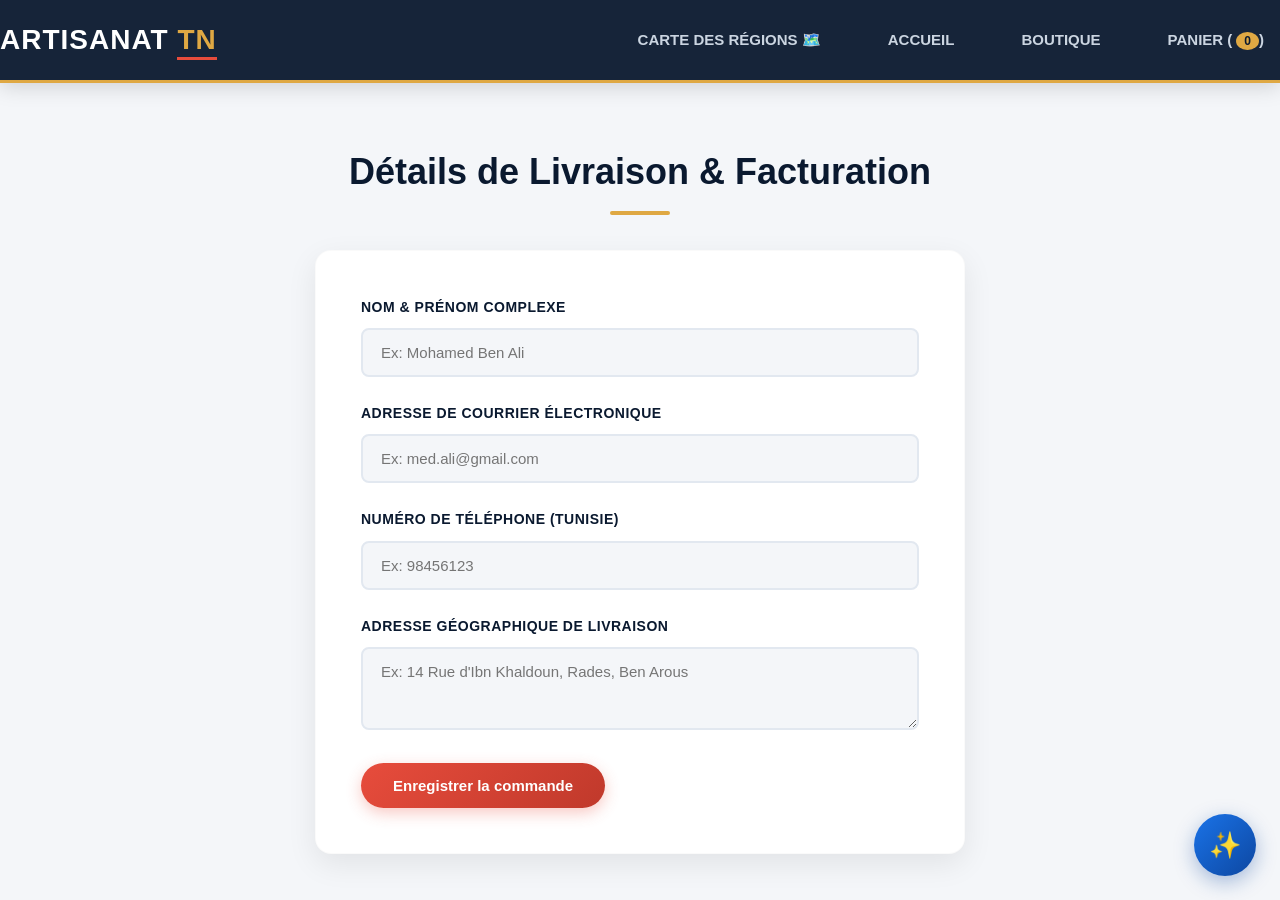
<file: checkout.html>
<!DOCTYPE html>
<html lang="fr">
<head>
    <meta charset="UTF-8">
    <meta name="viewport" content="width=device-width, initial-scale=1.0">
    <title>Artisanat TN | Caisse</title>
    <link rel="stylesheet" href="style.css">
    <link rel="stylesheet" href="responsive.css">
    <link rel="stylesheet" href="chatbot.css">
</head>
<body>
    <header class="main-header">
        <nav class="navbar">
            <div class="logo">Artisanat <span>TN</span></div>
            <ul class="nav-links">
                <li><a href="map.html">Carte des Régions 🗺️</a></li>
                <li><a href="index.html">Accueil</a></li>
                <li><a href="shop.html">Boutique</a></li>
                <li><a href="cart.html">Panier (<span id="cart-count">0</span>)</a></li>
            </ul>
        </nav>
    </header>

    <main class="container checkout-container">
        <h1 class="section-title">Détails de Livraison & Facturation</h1>
        
        <form id="checkout-form" class="checkout-form" novalidate>
            <div class="form-group">
                <label for="fullname">Nom & Prénom Complexe</label>
                <input type="text" id="fullname" placeholder="Ex: Mohamed Ben Ali">
                <span class="error-msg" id="error-name"></span>
            </div>
            <div class="form-group">
                <label for="email">Adresse de Courrier Électronique</label>
                <input type="email" id="email" placeholder="Ex: med.ali@gmail.com">
                <span class="error-msg" id="error-email"></span>
            </div>
            <div class="form-group">
                <label for="phone">Numéro de Téléphone (Tunisie)</label>
                <input type="tel" id="phone" placeholder="Ex: 98456123">
                <span class="error-msg" id="error-phone"></span>
            </div>
            <div class="form-group">
                <label for="address">Adresse Géographique de Livraison</label>
                <textarea id="address" rows="3" placeholder="Ex: 14 Rue d'Ibn Khaldoun, Rades, Ben Arous"></textarea>
                <span class="error-msg" id="error-address"></span>
            </div>
            
            <button type="submit" class="btn btn-block">Enregistrer la commande</button>
        </form>
    </main>

    <script src="main.js"></script>
    <script src="validation.js"></script>
    <script src="chatbot.js"></script>
</body>
</html>
</file>
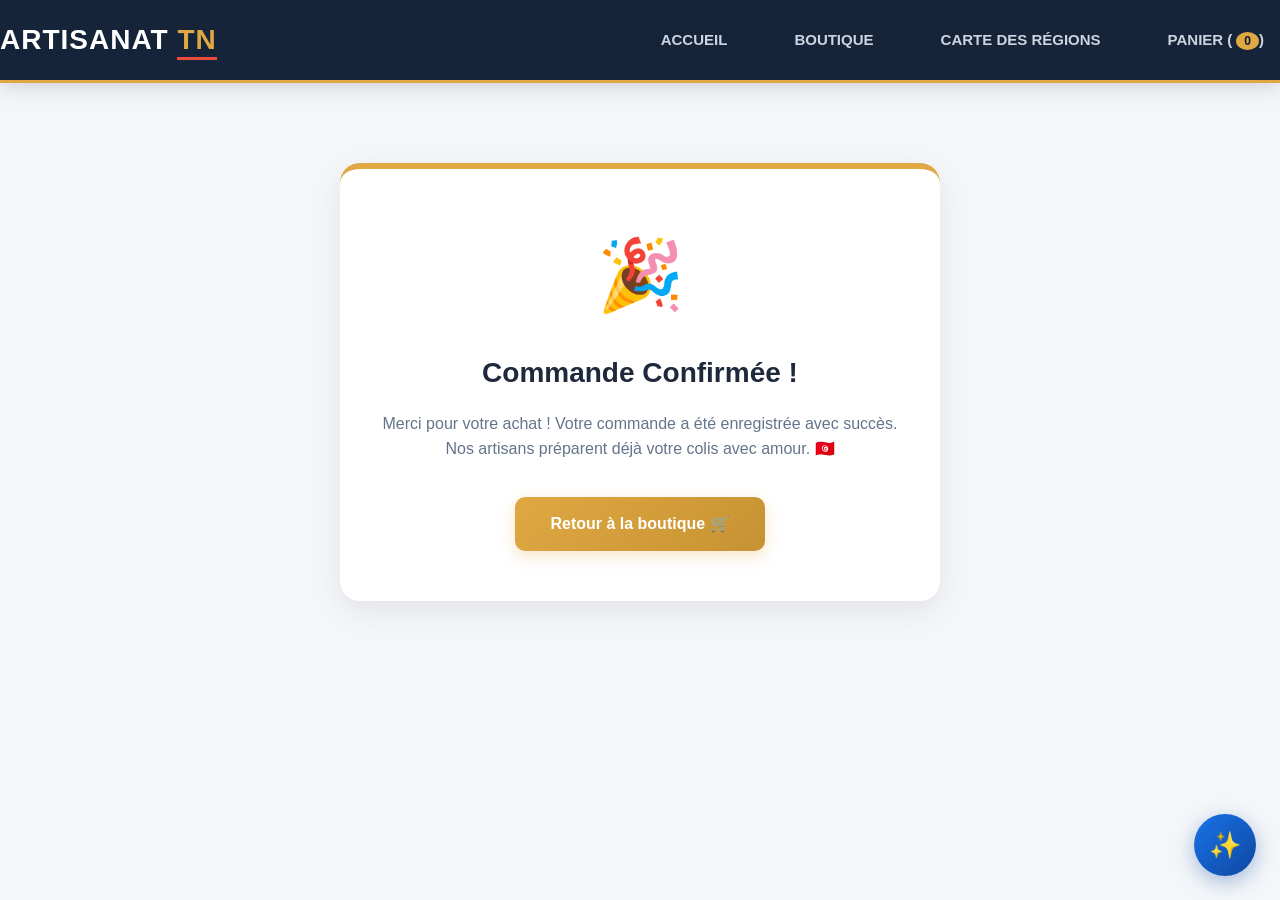
<file: confirmation.html>
<!DOCTYPE html>
<html lang="fr">
<head>
    <meta charset="UTF-8">
    <meta name="viewport" content="width=device-width, initial-scale=1.0">
    <title>Artisanat TN | Commande Confirmée</title>
    <link rel="stylesheet" href="style.css">
    <link rel="stylesheet" href="responsive.css">
    <link rel="stylesheet" href="chatbot.css">
    <style>
        .success-box {
            max-width: 600px;
            margin: 80px auto;
            background: #ffffff;
            padding: 50px 40px;
            border-radius: 20px;
            box-shadow: 0 10px 30px rgba(0,0,0,0.08);
            text-align: center;
            border-top: 6px solid #dfa843;
        }
        .success-icon {
            font-size: 70px;
            color: #10b981;
            margin-bottom: 20px;
            animation: scaleUp 0.5s ease-out;
        }
        @keyframes scaleUp {
            0% { transform: scale(0); }
            100% { transform: scale(1); }
        }
        .success-title {
            color: #1e293b;
            font-size: 28px;
            font-weight: 800;
            margin-bottom: 15px;
        }
        .success-text {
            color: #64748b;
            font-size: 16px;
            line-height: 1.6;
            margin-bottom: 35px;
        }
        .btn-return {
            display: inline-block;
            background: linear-gradient(135deg, #dfa843, #c79232);
            color: white;
            text-decoration: none;
            padding: 14px 35px;
            border-radius: 10px;
            font-weight: bold;
            box-shadow: 0 5px 15px rgba(223, 168, 67, 0.3);
            transition: all 0.2s;
        }
        .btn-return:hover {
            transform: translateY(-2px);
            opacity: 0.95;
        }
    </style>
</head>
<body>
    <header class="main-header">
        <nav class="navbar">
            <div class="logo">Artisanat <span>TN</span></div>
            <ul class="nav-links">
                <li><a href="index.html">Accueil</a></li>
                <li><a href="shop.html">Boutique</a></li>
                <li><a href="map.html">Carte des Régions</a></li>
                <li><a href="cart.html">Panier (<span id="cart-count">0</span>)</a></li>
            </ul>
        </nav>
    </header>

    <main class="container">
        <div class="success-box">
            <div class="success-icon">🎉</div>
            <h2 class="success-title">Commande Confirmée !</h2>
            <p class="success-text">
                Merci pour votre achat ! Votre commande a été enregistrée avec succès. <br>
                Nos artisans préparent déjà votre colis avec amour. 🇹🇳
            </p>
            <a href="shop.html" class="btn-return">Retour à la boutique 🛒</a>
        </div>
    </main>

    <script>
        document.addEventListener("DOMContentLoaded", () => {
            localStorage.removeItem("cart");
        });
    </script>
    <script src="chatbot.js"></script>
</body>
</html>
</file>
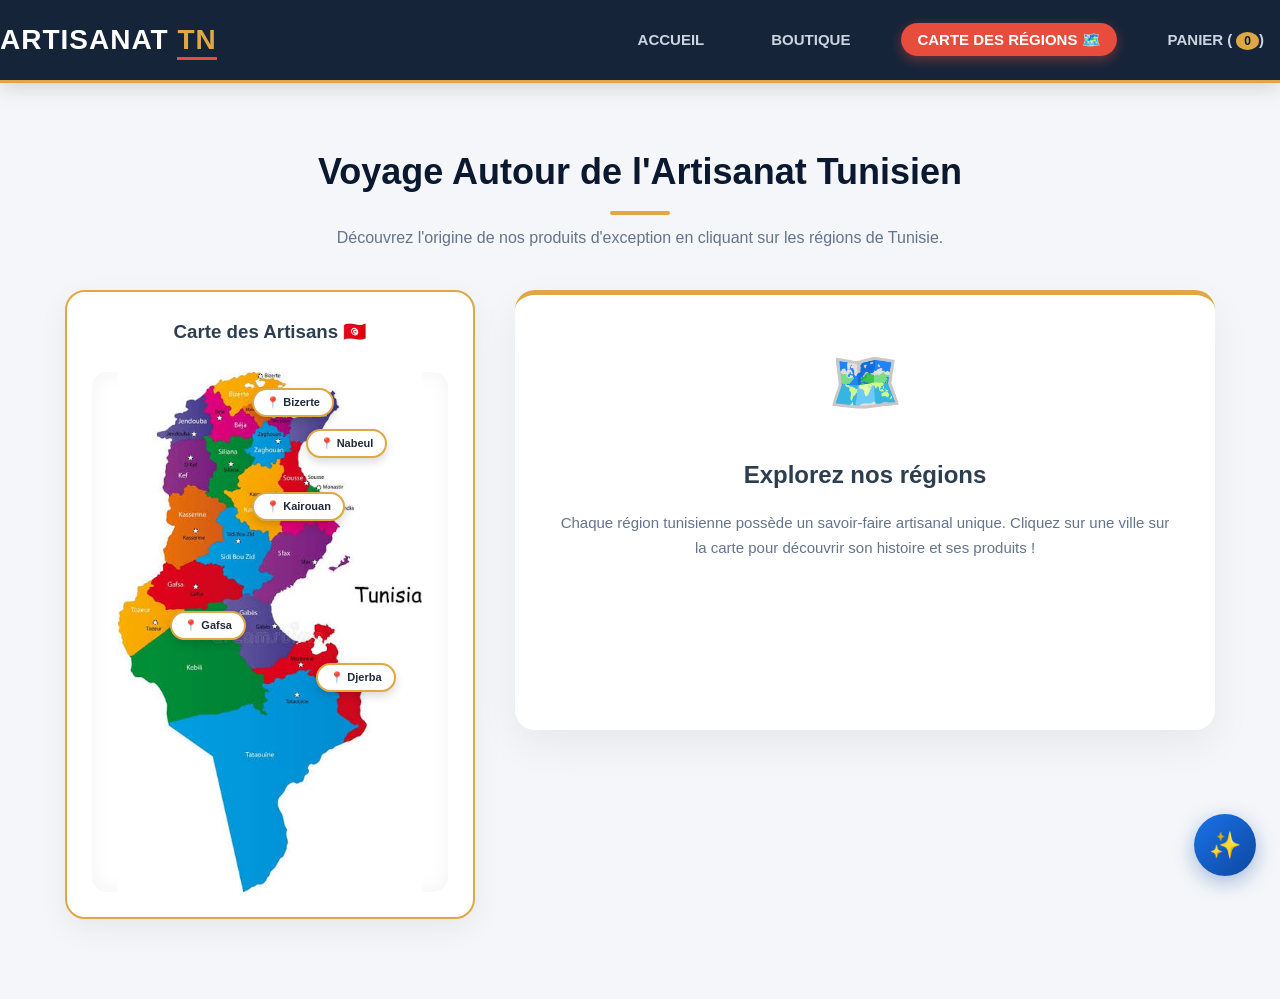
<file: map.html>
<!DOCTYPE html>
<html lang="fr">
<head>
    <meta charset="UTF-8">
    <meta name="viewport" content="width=device-width, initial-scale=1.0">
    <title>Artisanat TN | Carte Interactive</title>
    <link rel="stylesheet" href="style.css">
    <link rel="stylesheet" href="responsive.css">
    <link rel="stylesheet" href="chatbot.css">
    <style>
       
        .map-container-fixed {
            position: relative;
            width: 100%;
            max-width: 380px;
            height: 520px;
            margin: 0 auto;
            background: #ffffff;
            border-radius: 15px;
            box-shadow: inset 0 0 20px rgba(0,0,0,0.05);
        }

        .tunisia-map-img {
            width: 100%;
            height: 100%;
            object-fit: contain;
            display: block;
        }

        
        .region-btn {
            position: absolute;
            background: #ffffff;
            border: 2px solid #dfa843;
            color: #1e293b;
            padding: 6px 12px;
            border-radius: 20px;
            font-size: 11px;
            font-weight: bold;
            cursor: pointer;
            box-shadow: 0 4px 10px rgba(0,0,0,0.15);
            transition: all 0.3s cubic-bezier(0.175, 0.885, 0.32, 1.275);
            display: flex;
            align-items: center;
            gap: 4px;
            z-index: 10;
        }

        .region-btn:hover {
            background: #dfa843;
            color: #ffffff;
            transform: scale(1.1) translateY(-2px);
            box-shadow: 0 6px 15px rgba(223, 168, 67, 0.4);
        }

        .region-btn::after {
            content: '';
            position: absolute;
            width: 100%;
            height: 100%;
            top: 0;
            left: 0;
            border-radius: 20px;
            border: 1px solid #dfa843;
            opacity: 0;
            z-index: -1;
            animation: pulseBtn 2s infinite;
        }

        @keyframes pulseBtn {
            0% { transform: scale(1); opacity: 0.6; }
            100% { transform: scale(1.25); opacity: 0; }
        }
    </style>
</head>
<body>
    <header class="main-header">
        <nav class="navbar">
            <div class="logo">Artisanat <span>TN</span></div>
            <ul class="nav-links">
                <li><a href="index.html">Accueil</a></li>
                <li><a href="shop.html">Boutique</a></li>
                <li><a href="map.html" class="active">Carte des Régions 🗺️</a></li>
                <li><a href="cart.html">Panier (<span id="cart-count">0</span>)</a></li>
            </ul>
        </nav>
    </header>

    <main class="container" style="margin-top: 40px; margin-bottom: 80px;">
        <h2 class="section-title">Voyage Autour de l'Artisanat Tunisien</h2>
        <p class="section-subtitle">Découvrez l'origine de nos produits d'exception en cliquant sur les régions de Tunisie.</p>

        <div style="display: flex; gap: 40px; margin-top: 40px; align-items: flex-start; justify-content: center; flex-wrap: wrap;">
            
           
            <div class="map-wrapper" style="background: #ffffff; padding: 25px; border-radius: 20px; box-shadow: 0 10px 30px rgba(0,0,0,0.06); width: 410px; border: 2px solid #dfa843;">
                <h3 style="text-align: center; margin-bottom: 25px; color: #2c3e50; font-weight: 800;">Carte des Artisans 🇹🇳</h3>
                
                <div class="map-container-fixed">
                    <!-- يقرأ التصويرة المحلية إلّي سجّلتها بيدك -->
                    <img class="tunisia-map-img" src="tunisia-map.png" alt="Carte de la Tunisie">

                    <!-- النقاط التفاعلية موزعة بالصانتي فوق الولايات بالظبط -->
                    <button class="region-btn" style="top: 3%; left: 45%;" onclick="showRegion('bizerte')">📍 Bizerte</button>
                    <button class="region-btn" style="top: 11%; left: 60%;" onclick="showRegion('nabeul')">📍 Nabeul</button>
                    <button class="region-btn" style="top: 23%; left: 45%;" onclick="showRegion('kairouan')">📍 Kairouan</button>
                    <button class="region-btn" style="top: 46%; left: 22%;" onclick="showRegion('gafsa')">📍 Gafsa</button>
                    <button class="region-btn" style="top: 56%; left: 63%;" onclick="showRegion('djerba')">📍 Djerba</button>
                </div>
            </div>

            
            <div id="region-info-box" class="info-card-premium" style="flex: 1; min-width: 320px; background: #ffffff; padding: 40px; border-radius: 20px; box-shadow: 0 15px 40px rgba(0,0,0,0.06); border-top: 5px solid #dfa843; min-height: 440px;">
                
                <div id="default-info">
                    <div style="font-size: 60px; text-align: center; margin-bottom: 25px;">🗺️</div>
                    <h3 style="text-align: center; color: #2c3e50; font-size: 24px; font-weight: 700;">Explorez nos régions</h3>
                    <p style="text-align: center; color: #64748b; margin-top: 15px; line-height: 1.7; font-size: 15px;">
                        Chaque région tunisienne possède un savoir-faire artisanal unique. Cliquez sur une ville sur la carte pour découvrir son histoire et ses produits !
                    </p>
                </div>

                <div id="dynamic-info" style="display: none;">
                    <h3 id="region-title" style="color: #2c3e50; font-size: 28px; margin-bottom: 12px; font-weight: 800;">Nom de la Région</h3>
                    <span id="region-specialty" style="background: rgba(223, 168, 67, 0.12); color: #c79232; font-weight: bold; padding: 6px 16px; border-radius: 30px; font-size: 13px; display: inline-block; margin-bottom: 20px; border: 1px solid rgba(223, 168, 67, 0.3);">Spécialité</span>
                    <p id="region-desc" style="color: #475569; margin-top: 10px; line-height: 1.7; font-size: 15.5px;">Description...</p>
                    <div style="margin-top: 50px; text-align: right;">
                        <a id="region-link" href="shop.html" style="display: inline-block; text-decoration: none; text-align: center; background: linear-gradient(135deg, #dfa843, #c79232); color: white; padding: 14px 32px; border-radius: 12px; font-weight: bold; box-shadow: 0 5px 20px rgba(223,168,67,0.3); transition: all 0.3s;">Voir la boutique 🛒</a>
                    </div>
                </div>
            </div>

        </div>
    </main>

    <script>
        const regionsData = {
            nabeul: {
                title: "Nabeul (نابل)",
                specialty: "Poterie & Céramique Fine",
                desc: "Capitale incontournable de la poterie en Tunisie, Nabeul est célèbre pour ses assiettes richement décorées, ses vases azurs peints à la main et ses faïences artisanales.",
                filter: "poterie"
            },
            kairouan: {
                title: "Kairouan (القيروان)",
                specialty: "Tapis Berbère & Margoum",
                desc: "Haut lieu historique de l'artisanat du tissage. Les artisanes de Kairouan créent de magnifiques tapis et Margoums en pure laine, réputés pour la finesse de leurs motifs géométriques.",
                filter: "tapis"
            },
            bizerte: {
                title: "Sejnane - Bizerte (سجنان)",
                specialty: "Poterie de Sejnane (UNESCO)",
                desc: "La poterie de Sejnane est façonnée par les femmes avec des méthodes ancestrales uniques datant de l'âge du bronze. Classée au patrimoine mondial de l'UNESCO.",
                filter: "poterie"
            },
            gafsa: {
                title: "Gafsa (قفصة)",
                specialty: "Klim Gafsi Traditionnel",
                desc: "Reconnaissable entre tous grâce à ses couleurs chaudes et vibrantes et ses motifs de caravanes et de chameaux. Un tissage berbère solide et très décoratif.",
                filter: "tapis"
            },
            djerba: {
                title: "Djerba (جربة)",
                specialty: "Chapeaux en Paille & Tissage",
                desc: "L'artisanat djerbien brille par le travail délicat des feuilles de palmiers, donnant vie au célèbre chapeau 'Mdhalla' et à des couffins traditionnels chics.",
                filter: "all"
            }
        };

        function showRegion(id) {
            const data = regionsData[id];
            if (!data) return;

            document.getElementById("default-info").style.display = "none";
            document.getElementById("dynamic-info").style.display = "block";

            document.getElementById("region-title").textContent = data.title;
            document.getElementById("region-specialty").textContent = data.specialty;
            document.getElementById("region-desc").textContent = data.desc;
            
            document.getElementById("region-link").href = `shop.html?filter=${data.filter}`;
        }

        document.addEventListener("DOMContentLoaded", () => {
            const cart = JSON.parse(localStorage.getItem("cart")) || [];
            const countSpan = document.getElementById("cart-count");
            if (countSpan) {
                countSpan.textContent = cart.reduce((sum, item) => sum + (item.qty || 1), 0);
            }
        });
    </script>
    <script src="chatbot.js"></script>
</body>
</html>
</file>
<file: style.css>
:root {
    --primary: #0a192f;        
    --accent: #e74c3c;         
    --gold: #dfa843;           
    --bg-light: #f4f6f9;       
    --white: #ffffff;
    --text-dark: #1e272e;
    --text-muted: #7f8c8d;
    --card-shadow: 0 10px 30px rgba(0, 0, 0, 0.08);
    --transition: all 0.4s cubic-bezier(0.165, 0.84, 0.44, 1);
}


* { margin: 0; padding: 0; box-sizing: border-box; font-family: 'Segoe UI', Roboto, sans-serif; }
body { background: var(--bg-light); color: var(--text-dark); line-height: 1.6; }
.container { max-width: 1200px; margin: 0 auto; padding: 0 25px; }


.main-header { 
    background: rgba(10, 25, 47, 0.95); 
    backdrop-filter: blur(10px);
    position: sticky; top: 0; z-index: 1000; 
    border-bottom: 3px solid var(--gold);
    box-shadow: 0 4px 20px rgba(0,0,0,0.15);
}
.navbar { display: flex; justify-content: space-between; align-items: center; height: 80px; }
.logo { font-size: 28px; font-weight: 900; color: var(--white); text-transform: uppercase; letter-spacing: 1px; }
.logo span { color: var(--gold); position: relative; }
.logo span::after { content: ''; position: absolute; bottom: -5px; left: 0; width: 100%; height: 3px; background: var(--accent); }

.nav-links { display: flex; list-style: none; align-items: center; }
.nav-links li { margin-left: 35px; }
.nav-links a { 
    color: #cbd5e1; text-decoration: none; font-weight: 600; font-size: 15px; 
    text-transform: uppercase; padding: 8px 16px; border-radius: 20px; transition: var(--transition); 
}
.nav-links a:hover, .nav-links a.active { color: var(--white); background: var(--accent); box-shadow: 0 4px 12px rgba(231, 76, 60, 0.4); }


#cart-count { background: var(--gold); color: var(--primary); font-weight: bold; padding: 2px 8px; border-radius: 50%; margin-left: 4px; font-size: 12px; }


.slider-container { position: relative; width: 100%; height: 550px; overflow: hidden; }
.slide { position: absolute; width: 100%; height: 100%; opacity: 0; transform: scale(1.05); transition: opacity 1s ease-in-out, transform 1.2s ease-in-out; }
.slide.active { opacity: 1; transform: scale(1); }
.slide img { width: 100%; height: 100%; object-fit: cover; filter: brightness(0.4) contrast(1.1); }

.slide-content { 
    position: absolute; top: 50%; left: 10%; transform: translateY(-50%); 
    color: var(--white); max-width: 650px; z-index: 10;
}
.slide-content h2 { font-size: 48px; font-weight: 800; margin-bottom: 20px; line-height: 1.2; text-shadow: 0 4px 12px rgba(0,0,0,0.5); }
.slide-content p { font-size: 20px; margin-bottom: 30px; color: #e2e8f0; text-shadow: 0 2px 6px rgba(0,0,0,0.5); }


.btn { 
    display: inline-block; background: linear-gradient(135deg, var(--accent), #c0392b); 
    color: var(--white); padding: 14px 32px; border: none; border-radius: 50px; 
    cursor: pointer; text-decoration: none; font-weight: 700; font-size: 15px; 
    box-shadow: 0 5px 15px rgba(231, 76, 60, 0.3); transition: var(--transition); 
}
.btn:hover { transform: translateY(-3px) scale(1.03); box-shadow: 0 8px 25px rgba(231, 76, 60, 0.5); }

.slider-btn { 
    position: absolute; top: 50%; transform: translateY(-50%); 
    background: rgba(255,255,255,0.1); color: white; border: 1px solid rgba(255,255,255,0.2); 
    width: 55px; height: 55px; cursor: pointer; font-size: 20px; border-radius: 50%; 
    backdrop-filter: blur(5px); transition: var(--transition); z-index: 20;
}
.slider-btn:hover { background: var(--gold); color: var(--primary); border-color: var(--gold); box-shadow: 0 0 15px rgba(223,168,67,0.6); }
.prev-btn { left: 30px; } .next-btn { right: 30px; }


.services-banner { 
    display: grid; grid-template-columns: repeat(3, 1fr); gap: 30px;
    background: var(--white); margin-top: -50px; position: relative; z-index: 100; 
    padding: 35px; border-radius: 12px; box-shadow: var(--card-shadow); border-top: 4px solid var(--gold);
}
.service-item { display: flex; flex-direction: column; align-items: center; text-align: center; }
.service-item .icon { font-size: 35px; margin-bottom: 10px; filter: drop-shadow(0 2px 4px rgba(0,0,0,0.1)); }
.service-item h3 { font-size: 18px; color: var(--primary); font-weight: 700; margin-bottom: 5px; }
.service-item p { font-size: 14px; color: var(--text-muted); }


.section-title { margin: 60px 0 35px; text-align: center; font-size: 36px; color: var(--primary); font-weight: 800; position: relative; }
.section-title::after { content: ''; display: block; width: 60px; height: 4px; background: var(--gold); margin: 10px auto 0; border-radius: 2px; }

.categories-grid { display: grid; grid-template-columns: 1fr 1fr; gap: 30px; }
.category-card { 
    height: 320px; border-radius: 12px; display: flex; flex-direction: column; 
    justify-content: flex-end; align-items: flex-start; padding: 40px; 
    box-shadow: inset 0 -150px 100px rgba(0,0,0,0.7); transition: var(--transition); 
    border: 1px solid rgba(0,0,0,0.1); cursor: pointer;
}
.category-card:hover { transform: translateY(-8px); box-shadow: inset 0 -150px 100px rgba(0,0,0,0.8), 0 15px 35px rgba(0,0,0,0.15); }
.category-card h3 { font-size: 28px; color: var(--white); margin-bottom: 5px; font-weight: 700; }
.category-card p { font-size: 15px; color: #e2e8f0; margin-bottom: 20px; }


.shop-layout { display: grid; grid-template-columns: 300px 1fr; gap: 40px; margin-top: 40px; }
.sidebar-filters { background: var(--white); padding: 30px; border-radius: 12px; box-shadow: var(--card-shadow); height: fit-content; border: 1px solid rgba(0,0,0,0.03); }
.sidebar-filters h3 { font-size: 20px; margin-bottom: 25px; color: var(--primary); border-bottom: 2px solid var(--bg-light); padding-bottom: 15px; font-weight: 700; }
.filter-group { margin-bottom: 25px; }
.filter-group label { display: block; margin-bottom: 10px; font-weight: 600; font-size: 14px; color: var(--text-dark); }
.filter-group input, .filter-group select { width: 100%; padding: 12px 15px; border: 2px solid #e2e8f0; border-radius: 8px; outline: none; font-size: 14px; transition: var(--transition); }
.filter-group input:focus, .filter-group select:focus { border-color: var(--gold); box-shadow: 0 0 10px rgba(223,168,67,0.2); }


.products-grid { display: grid; grid-template-columns: repeat(auto-fill, minmax(260px, 1fr)); gap: 30px; }
.product-card { 
    background: var(--white); padding: 15px; border-radius: 12px; text-align: center; 
    box-shadow: var(--card-shadow); transition: var(--transition); border: 1px solid rgba(0,0,0,0.02); 
    display: flex; flex-direction: column; justify-content: space-between;
}
.product-card:hover { transform: translateY(-10px); box-shadow: 0 20px 40px rgba(0,0,0,0.12); }
.product-card img { width: 100%; height: 240px; object-fit: cover; border-radius: 8px; margin-bottom: 15px; }
.product-card h3 { font-size: 17px; font-weight: 700; color: var(--primary); margin-bottom: 10px; min-height: 48px; display: flex; align-items: center; justify-content: center; }
.product-card p { color: var(--accent); font-weight: 800; font-size: 18px; margin-bottom: 15px; }


.product-detail-layout { display: grid; grid-template-columns: 1.1fr 0.9fr; gap: 60px; background: var(--white); padding: 50px; border-radius: 16px; box-shadow: var(--card-shadow); margin-top: 40px; }
.product-gallery { position: relative; overflow: hidden; border-radius: 12px; box-shadow: 0 8px 25px rgba(0,0,0,0.05); }
.product-gallery img { width: 100%; height: 480px; object-fit: cover; transition: transform 0.5s; }
.product-gallery img:hover { transform: scale(1.05); }
.product-info h1 { font-size: 36px; font-weight: 800; color: var(--primary); margin-bottom: 15px; line-height: 1.3; }
.product-info .price { font-size: 28px; color: var(--accent); font-weight: 900; margin-bottom: 25px; background: #fef2f2; display: inline-block; padding: 5px 15px; border-radius: 6px; }
.product-info p { color: #555; font-size: 16px; line-height: 1.8; }
.purchase-zone { margin: 35px 0; display: flex; align-items: center; gap: 20px; background: var(--bg-light); padding: 20px; border-radius: 10px; }
.purchase-zone input { width: 80px; padding: 12px; text-align: center; border: 2px solid #cbd5e1; border-radius: 8px; font-weight: bold; font-size: 16px; }


.cart-table { width: 100%; border-collapse: separate; border-spacing: 0 12px; margin-top: 20px; }
.cart-table th { background: var(--primary); color: white; font-weight: 600; padding: 20px; text-transform: uppercase; font-size: 14px; letter-spacing: 0.5px; }
.cart-table th:first-child { border-radius: 8px 0 0 8px; }
.cart-table th:last-child { border-radius: 0 8px 8px 0; }
.cart-table tr { background: white; transition: var(--transition); }
.cart-table td { padding: 20px; box-shadow: 0 5px 15px rgba(0,0,0,0.02); border-top: 1px solid #f1f5f9; border-bottom: 1px solid #f1f5f9; }
.cart-table td:first-child { border-left: 1px solid #f1f5f9; border-radius: 8px 0 0 8px; }
.cart-table td:last-child { border-right: 1px solid #f1f5f9; border-radius: 0 8px 8px 0; }
.cart-summary { background: var(--primary); color: white; padding: 35px; margin-top: 40px; text-align: right; border-radius: 12px; box-shadow: var(--card-shadow); border-right: 6px solid var(--gold); }
.cart-summary h3 { font-size: 24px; margin-bottom: 20px; font-weight: 700; }
.cart-summary h3 span { color: var(--gold); }


.checkout-container { max-width: 700px; margin-top: 40px; }
.checkout-form { background: white; padding: 45px; border-radius: 16px; box-shadow: var(--card-shadow); border: 1px solid rgba(0,0,0,0.02); }
.form-group { margin-bottom: 25px; }
.form-group label { display: block; margin-bottom: 10px; font-weight: 700; font-size: 14px; color: var(--primary); text-transform: uppercase; letter-spacing: 0.5px; }
.form-group input, .form-group textarea { width: 100%; padding: 14px 18px; border: 2px solid #e2e8f0; border-radius: 8px; outline: none; font-size: 15px; transition: var(--transition); background: var(--bg-light); }
.form-group input:focus, .form-group textarea:focus { border-color: var(--accent); background: var(--white); box-shadow: 0 0 12px rgba(231, 76, 60, 0.15); }

.section-subtitle {
    text-align: center;
    color: var(--text-muted);
    margin-top: -25px;
    margin-bottom: 40px;
    font-size: 16px;
}

.form-wrapper {
    background: #ffffff;
    padding: 50px;
    border-radius: 20px;
    box-shadow: 0 15px 40px rgba(0, 0, 0, 0.06);
    border: 1px solid rgba(223, 168, 67, 0.15); /* رشة ذهبية خفيفة على الإطار */
    max-width: 850px;
    margin: 0 auto 80px auto;
    position: relative;
    overflow: hidden;
}


.form-wrapper::before {
    content: '';
    position: absolute;
    top: 0;
    left: 0;
    width: 100%;
    height: 5px;
    background: linear-gradient(90deg, var(--accent), var(--gold));
}

.form-row {
    display: flex;
    gap: 30px;
    margin-bottom: 25px;
}

.form-group-premium {
    flex: 1;
    display: flex;
    flex-direction: column;
}

.form-group-premium label {
    font-size: 14px;
    font-weight: 700;
    color: var(--primary);
    margin-bottom: 8px;
    text-transform: uppercase;
    letter-spacing: 0.5px;
}

.form-group-premium input, 
.form-group-premium select {
    padding: 14px 20px;
    border: 2px solid #e2e8f0;
    border-radius: 10px;
    outline: none;
    font-size: 15px;
    color: var(--text-dark);
    background-color: #f8fafc;
    transition: all 0.3s ease;
}


.form-group-premium input:focus, 
.form-group-premium select:focus {
    border-color: var(--accent);
    background-color: #ffffff;
    box-shadow: 0 0 0 4px rgba(231, 76, 60, 0.1);
    transform: translateY(-2px); 
}

.form-submit-center {
    text-align: center;
    margin-top: 35px;
}


.btn-gold-premium {
    background: linear-gradient(135deg, var(--gold), #c79232) !important;
    color: var(--primary) !important;
    font-weight: 800 !important;
    letter-spacing: 0.5px;
    box-shadow: 0 6px 20px rgba(223, 168, 67, 0.3) !important;
    padding: 16px 45px !important;
}

.btn-gold-premium:hover {
    background: linear-gradient(135deg, #c79232, var(--gold)) !important;
    box-shadow: 0 10px 25px rgba(223, 168, 67, 0.5) !important;
    color: var(--primary) !important;
}


.form-group-premium select option {
    padding: 10px;
    color: var(--text-dark);
}


.slide-content h2 {
    animation: fadeInUp 1s ease-in-out forwards;
}
@keyframes fadeInUp {
    from { opacity: 0; transform: translateY(30px); }
    to { opacity: 1; transform: translateY(0); }
}


.section-subtitle {
    text-align: center;
    color: #64748b;
    margin-top: -25px;
    margin-bottom: 40px;
    font-size: 16px;
}

.form-wrapper {
    background: #ffffff;
    padding: 50px;
    border-radius: 20px;
    box-shadow: 0 15px 40px rgba(0, 0, 0, 0.06);
    border: 1px solid rgba(223, 168, 67, 0.15);
    max-width: 850px;
    margin: 0 auto 80px auto;
    position: relative;
    overflow: hidden;
}

.form-wrapper::before {
    content: '';
    position: absolute;
    top: 0;
    left: 0;
    width: 100%;
    height: 5px;
    background: linear-gradient(90deg, var(--accent, #e74c3c), var(--gold, #dfa843));
}

.form-row {
    display: flex;
    gap: 30px;
    margin-bottom: 25px;
}

.form-group-premium {
    flex: 1;
    display: flex;
    flex-direction: column;
}

.form-group-premium label {
    font-size: 14px;
    font-weight: 700;
    color: var(--primary, #2c3e50);
    margin-bottom: 8px;
    text-transform: uppercase;
    letter-spacing: 0.5px;
}

.form-group-premium input, 
.form-group-premium select {
    padding: 14px 20px;
    border: 2px solid #e2e8f0;
    border-radius: 10px;
    outline: none;
    font-size: 15px;
    color: #1e293b;
    background-color: #f8fafc;
    transition: all 0.3s ease;
}

.form-group-premium input:focus, 
.form-group-premium select:focus {
    border-color: var(--gold, #dfa843);
    background-color: #ffffff;
    box-shadow: 0 0 0 4px rgba(223, 168, 67, 0.15);
    transform: translateY(-2px);
}

.form-submit-center {
    text-align: center;
    margin-top: 35px;
}

.btn-gold-premium {
    background: linear-gradient(135deg, var(--gold, #dfa843), #c79232) !important;
    color: #ffffff !important;
    font-weight: 800 !important;
    letter-spacing: 0.5px;
    box-shadow: 0 6px 20px rgba(223, 168, 67, 0.3) !important;
    padding: 16px 45px !important;
    border: none;
    border-radius: 10px;
    cursor: pointer;
    transition: all 0.3s ease;
}

.btn-gold-premium:hover {
    background: linear-gradient(135deg, #c79232, var(--gold, #dfa843)) !important;
    box-shadow: 0 10px 25px rgba(223, 168, 67, 0.5) !important;
}


.sidebar-filters {
    background: #ffffff;
    padding: 30px;
    border-radius: 16px;
    box-shadow: 0 10px 30px rgba(0, 0, 0, 0.04);
    border: 1px solid #f1f5f9;
    height: fit-content;
}

.filter-group input[type="text"],
.sidebar-filters select {
    width: 100%;
    padding: 14px 18px;
    border: 2px solid #e2e8f0;
    border-radius: 12px;
    font-size: 14px;
    outline: none;
    background-color: #f8fafc;
    transition: all 0.3s ease;
}

.filter-group input[type="text"]:focus,
.sidebar-filters select:focus {
    border-color: var(--gold, #dfa843);
    background-color: #ffffff;
    box-shadow: 0 0 0 4px rgba(223, 168, 67, 0.15);
}


.products-grid {
    display: grid;
    grid-template-columns: repeat(auto-fill, minmax(280px, 1fr));
    gap: 30px;
    width: 100%;
}

.product-card {
    background: #ffffff;
    border-radius: 16px;
    overflow: hidden;
    box-shadow: 0 8px 24px rgba(0,0,0,0.04);
    border: 1px solid #f1f5f9;
    transition: all 0.3s ease;
    display: flex;
    flex-direction: column;
}

.product-card:hover {
    transform: translateY(-8px);
    box-shadow: 0 15px 35px rgba(0,0,0,0.1);
    border-color: rgba(223, 168, 67, 0.3);
}

.product-image-wrapper {
    width: 100%;
    height: 220px;
    overflow: hidden;
}

.product-image-wrapper img {
    width: 100%;
    height: 100%;
    object-fit: cover;
    transition: transform 0.5s ease;
}

.product-card:hover .product-image-wrapper img {
    transform: scale(1.08);
}

.product-info {
    padding: 20px;
    display: flex;
    flex-direction: column;
    flex-grow: 1;
}

.product-cat-tag {
    font-size: 11px;
    font-weight: 700;
    text-transform: uppercase;
    color: var(--gold, #dfa843);
    background: rgba(223, 168, 67, 0.1);
    padding: 4px 10px;
    border-radius: 20px;
    width: fit-content;
    margin-bottom: 12px;
}

.product-info h3 {
    font-size: 17px;
    margin-bottom: 8px;
    font-weight: 700;
}

.product-desc {
    font-size: 13px;
    color: #64748b;
    line-height: 1.5;
    margin-bottom: 20px;
    flex-grow: 1;
}

.product-meta {
    display: flex;
    justify-content: space-between;
    align-items: center;
    margin-top: auto;
    border-top: 1px solid #f1f5f9;
    padding-top: 15px;
}

.product-price {
    font-size: 18px;
    font-weight: 800;
    color: var(--accent, #e74c3c);
}

.btn-add-cart {
    background: var(--primary, #2c3e50);
    color: #ffffff;
    padding: 8px 16px;
    font-size: 13px;
    border-radius: 8px;
    font-weight: 600;
    border: none;
    cursor: pointer;
    transition: all 0.2s ease;
}

.btn-add-cart:hover {
    background: var(--gold, #dfa843);
    color: #ffffff;
}

.no-products {
    grid-column: 1 / -1;
    text-align: center;
    padding: 50px;
    font-size: 16px;
    color: #64748b;
}

.map-point {
    position: absolute;
    font-size: 24px;
    cursor: pointer;
    transition: transform 0.3s ease;
    z-index: 10;
}

.map-point:hover {
    transform: scale(1.4) translateY(-5px);
}


.map-point .tooltip {
    visibility: hidden;
    background-color: var(--primary, #2c3e50);
    color: #fff;
    text-align: center;
    padding: 5px 10px;
    border-radius: 6px;
    position: absolute;
    z-index: 12;
    bottom: 125%;
    left: 50%;
    margin-left: -35px;
    font-size: 11px;
    font-weight: bold;
    box-shadow: 0 4px 10px rgba(0,0,0,0.15);
    opacity: 0;
    transition: opacity 0.3s;
}

.map-point:hover .tooltip {
    visibility: visible;
    opacity: 1;
}


@keyframes pulsePoint {
    0% { transform: scale(1); opacity: 1; }
    100% { transform: scale(1.5); opacity: 0; }
}
</file>
<file: responsive.css>
@media (max-width: 1024px) {
    .shop-layout { grid-template-columns: 1fr; }
    .product-detail-layout { grid-template-columns: 1fr; gap: 40px; padding: 30px; }
    .product-gallery img { height: 360px; }
}

@media (max-width: 768px) {
    .navbar { flex-direction: column; height: auto; padding: 20px 0; gap: 15px; }
    .nav-links { width: 100%; justify-content: center; flex-wrap: wrap; gap: 10px; }
    .nav-links li { margin-left: 0; }
    .nav-links a { padding: 6px 12px; font-size: 13px; }
    
    .slider-container { height: 350px; }
    .slide-content { left: 5%; right: 5%; text-align: center; top: 50%; }
    .slide-content h2 { font-size: 28px; }
    .slide-content p { font-size: 16px; }
    .slider-btn { width: 45px; height: 45px; font-size: 16px; }
    
    .services-banner { grid-template-columns: 1fr; gap: 25px; margin-top: 20px; padding: 25px; }
    .categories-grid { grid-template-columns: 1fr; }
    .category-card { height: 240px; padding: 25px; }
    .category-card h3 { font-size: 22px; }
    
    .cart-table, .cart-table thead, .cart-table tbody, .cart-table th, .cart-table td, .cart-table tr { display: block; }
    .cart-table thead { display: none; }
    .cart-table tr { margin-bottom: 15px; padding: 15px; border: 1px solid #e2e8f0; border-radius: 8px; }
    .cart-table td { text-align: right; padding: 10px 5px; border: none; box-shadow: none; }
    .cart-table td::before { content: attr(data-label); float: left; font-weight: bold; color: var(--primary); }
    
    .checkout-form { padding: 25px; }
}
</file>
<file: chatbot.css>
/* Chatbot Container Base */
#gemini-chatbot-container {
    position: fixed;
    bottom: 24px;
    right: 24px;
    z-index: 9999;
    font-family: 'Segoe UI', system-ui, -apple-system, sans-serif;
}

/* Floating Toggle Button */
#gemini-toggle-btn {
    background: linear-gradient(135deg, #1a73e8, #0d47a1);
    color: #ffffff;
    border: none;
    width: 62px;
    height: 62px;
    border-radius: 50%;
    cursor: pointer;
    box-shadow: 0 6px 20px rgba(13, 71, 161, 0.35);
    font-size: 26px;
    display: flex;
    align-items: center;
    justify-content: center;
    transition: transform 0.3s cubic-bezier(0.175, 0.885, 0.32, 1.275), box-shadow 0.3s ease;
    position: relative;
}

#gemini-toggle-btn:hover {
    transform: scale(1.08) translateY(-2px);
    box-shadow: 0 8px 25px rgba(13, 71, 161, 0.45);
}

/* Main Chat Box Window */
#gemini-chat-box {
    display: none;
    width: 370px;
    height: 520px;
    max-width: calc(100vw - 32px);
    max-height: calc(100vh - 100px);
    background: #ffffff;
    border-radius: 20px;
    box-shadow: 0 12px 40px rgba(0, 0, 0, 0.18);
    border: 1px solid #e2e8f0;
    flex-direction: column;
    overflow: hidden;
    position: absolute;
    bottom: 78px;
    right: 0;
    animation: geminiSlideUp 0.3s cubic-bezier(0.16, 1, 0.3, 1);
}

@keyframes geminiSlideUp {
    from {
        opacity: 0;
        transform: translateY(20px) scale(0.95);
    }
    to {
        opacity: 1;
        transform: translateY(0) scale(1);
    }
}

/* Chat Header */
.gemini-header {
    background: linear-gradient(135deg, #1a73e8, #0d47a1);
    color: #ffffff;
    padding: 14px 18px;
    font-weight: 700;
    display: flex;
    justify-content: space-between;
    align-items: center;
    box-shadow: 0 2px 10px rgba(0,0,0,0.1);
}

.gemini-header-info {
    display: flex;
    align-items: center;
    gap: 10px;
}

.gemini-avatar {
    width: 34px;
    height: 34px;
    background: rgba(255, 255, 255, 0.2);
    border-radius: 50%;
    display: flex;
    align-items: center;
    justify-content: center;
    font-size: 18px;
}

.gemini-header-title {
    font-size: 15px;
    line-height: 1.2;
}

.gemini-header-subtitle {
    font-size: 11px;
    opacity: 0.85;
    font-weight: 400;
}

.gemini-header-actions {
    display: flex;
    align-items: center;
    gap: 10px;
}

.gemini-header-btn {
    background: transparent;
    border: none;
    color: white;
    cursor: pointer;
    font-size: 18px;
    opacity: 0.85;
    transition: opacity 0.2s ease, transform 0.2s ease;
    padding: 2px;
    display: flex;
    align-items: center;
    justify-content: center;
}

.gemini-header-btn:hover {
    opacity: 1;
    transform: scale(1.1);
}

/* Settings Modal Inside Chat */
#gemini-settings-panel {
    display: none;
    background: #f8fafc;
    padding: 14px;
    border-bottom: 1px solid #e2e8f0;
    font-size: 12px;
}

#gemini-settings-panel input {
    width: 100%;
    padding: 8px;
    border: 1px solid #cbd5e1;
    border-radius: 6px;
    margin-top: 6px;
    margin-bottom: 8px;
    font-size: 12px;
    box-sizing: border-box;
}

#gemini-settings-panel button {
    background: #1a73e8;
    color: white;
    border: none;
    padding: 6px 12px;
    border-radius: 6px;
    cursor: pointer;
    font-weight: 600;
}

/* Messages Scrollable Container */
#gemini-messages {
    flex: 1;
    padding: 16px;
    overflow-y: auto;
    display: flex;
    flex-direction: column;
    gap: 12px;
    background: #f8fafc;
    font-size: 14px;
    scroll-behavior: smooth;
}

#gemini-messages::-webkit-scrollbar {
    width: 5px;
}
#gemini-messages::-webkit-scrollbar-thumb {
    background: #cbd5e1;
    border-radius: 4px;
}

/* Message Bubbles */
.gemini-msg-bot {
    background: #ffffff;
    color: #1e293b;
    padding: 12px 14px;
    border-radius: 16px 16px 16px 4px;
    max-width: 86%;
    line-height: 1.45;
    box-shadow: 0 2px 8px rgba(0,0,0,0.04);
    border: 1px solid #f1f5f9;
    align-self: flex-start;
    animation: geminiFadeIn 0.25s ease;
}

.gemini-msg-user {
    background: linear-gradient(135deg, #1a73e8, #0d47a1);
    color: #ffffff;
    padding: 10px 14px;
    border-radius: 16px 16px 4px 16px;
    max-width: 84%;
    line-height: 1.45;
    align-self: flex-end;
    word-wrap: break-word;
    box-shadow: 0 2px 6px rgba(26, 115, 232, 0.2);
    animation: geminiFadeIn 0.25s ease;
}

@keyframes geminiFadeIn {
    from { opacity: 0; transform: translateY(6px); }
    to { opacity: 1; transform: translateY(0); }
}

/* Quick Chips Container */
#gemini-quick-chips {
    display: flex;
    gap: 6px;
    padding: 8px 12px;
    background: #ffffff;
    border-top: 1px solid #f1f5f9;
    overflow-x: auto;
    white-space: nowrap;
}

#gemini-quick-chips::-webkit-scrollbar {
    display: none;
}

.gemini-chip {
    background: #f1f5f9;
    color: #334155;
    border: 1px solid #e2e8f0;
    padding: 5px 10px;
    border-radius: 20px;
    font-size: 12px;
    cursor: pointer;
    transition: all 0.2s ease;
    flex-shrink: 0;
}

.gemini-chip:hover {
    background: #e2e8f0;
    color: #0f172a;
    border-color: #cbd5e1;
}

/* Chat Input Bar */
.gemini-input-bar {
    padding: 10px;
    border-top: 1px solid #e2e8f0;
    display: flex;
    gap: 8px;
    background: #ffffff;
    align-items: center;
}

.gemini-input-bar input {
    flex: 1;
    padding: 10px 14px;
    border: 1px solid #cbd5e1;
    border-radius: 20px;
    outline: none;
    font-size: 13.5px;
    transition: border-color 0.2s ease;
}

.gemini-input-bar input:focus {
    border-color: #1a73e8;
}

.gemini-send-btn {
    background: #1a73e8;
    color: white;
    border: none;
    width: 38px;
    height: 38px;
    border-radius: 50%;
    cursor: pointer;
    display: flex;
    align-items: center;
    justify-content: center;
    transition: background 0.2s ease, transform 0.1s ease;
    font-size: 16px;
}

.gemini-send-btn:hover {
    background: #0d47a1;
    transform: scale(1.05);
}

/* Typing Dot Indicator */
.gemini-typing-dots {
    display: flex;
    align-items: center;
    gap: 4px;
    padding: 4px 2px;
}

.gemini-typing-dots span {
    width: 6px;
    height: 6px;
    background: #94a3b8;
    border-radius: 50%;
    animation: geminiDotBounce 1.4s infinite ease-in-out both;
}

.gemini-typing-dots span:nth-child(1) { animation-delay: -0.32s; }
.gemini-typing-dots span:nth-child(2) { animation-delay: -0.16s; }

@keyframes geminiDotBounce {
    0%, 80%, 100% { transform: scale(0); }
    40% { transform: scale(1); }
}

/* Product Card inside Chat */
.gemini-product-card {
    margin-top: 10px;
    background: #ffffff;
    border: 1px solid #e2e8f0;
    border-radius: 12px;
    overflow: hidden;
    box-shadow: 0 4px 12px rgba(0,0,0,0.06);
    transition: transform 0.2s ease;
}

.gemini-product-card:hover {
    transform: translateY(-2px);
}

.gemini-product-card img {
    width: 100%;
    height: 130px;
    object-fit: cover;
    display: block;
}

.gemini-product-card-body {
    padding: 10px 12px;
}

.gemini-product-title {
    margin: 0 0 4px 0;
    color: #0f172a;
    font-size: 13.5px;
    font-weight: 700;
}

.gemini-product-desc {
    margin: 0 0 8px 0;
    font-size: 11px;
    color: #64748b;
    line-height: 1.3;
}

.gemini-product-footer {
    display: flex;
    justify-content: space-between;
    align-items: center;
}

.gemini-product-price {
    font-weight: 800;
    color: #1a73e8;
    font-size: 13.5px;
}

.gemini-product-add-btn {
    background: #0d47a1;
    color: white;
    border: none;
    padding: 6px 12px;
    border-radius: 8px;
    font-size: 11.5px;
    font-weight: 600;
    cursor: pointer;
    transition: background 0.2s ease;
}

.gemini-product-add-btn:hover {
    background: #1a73e8;
}
</file>
